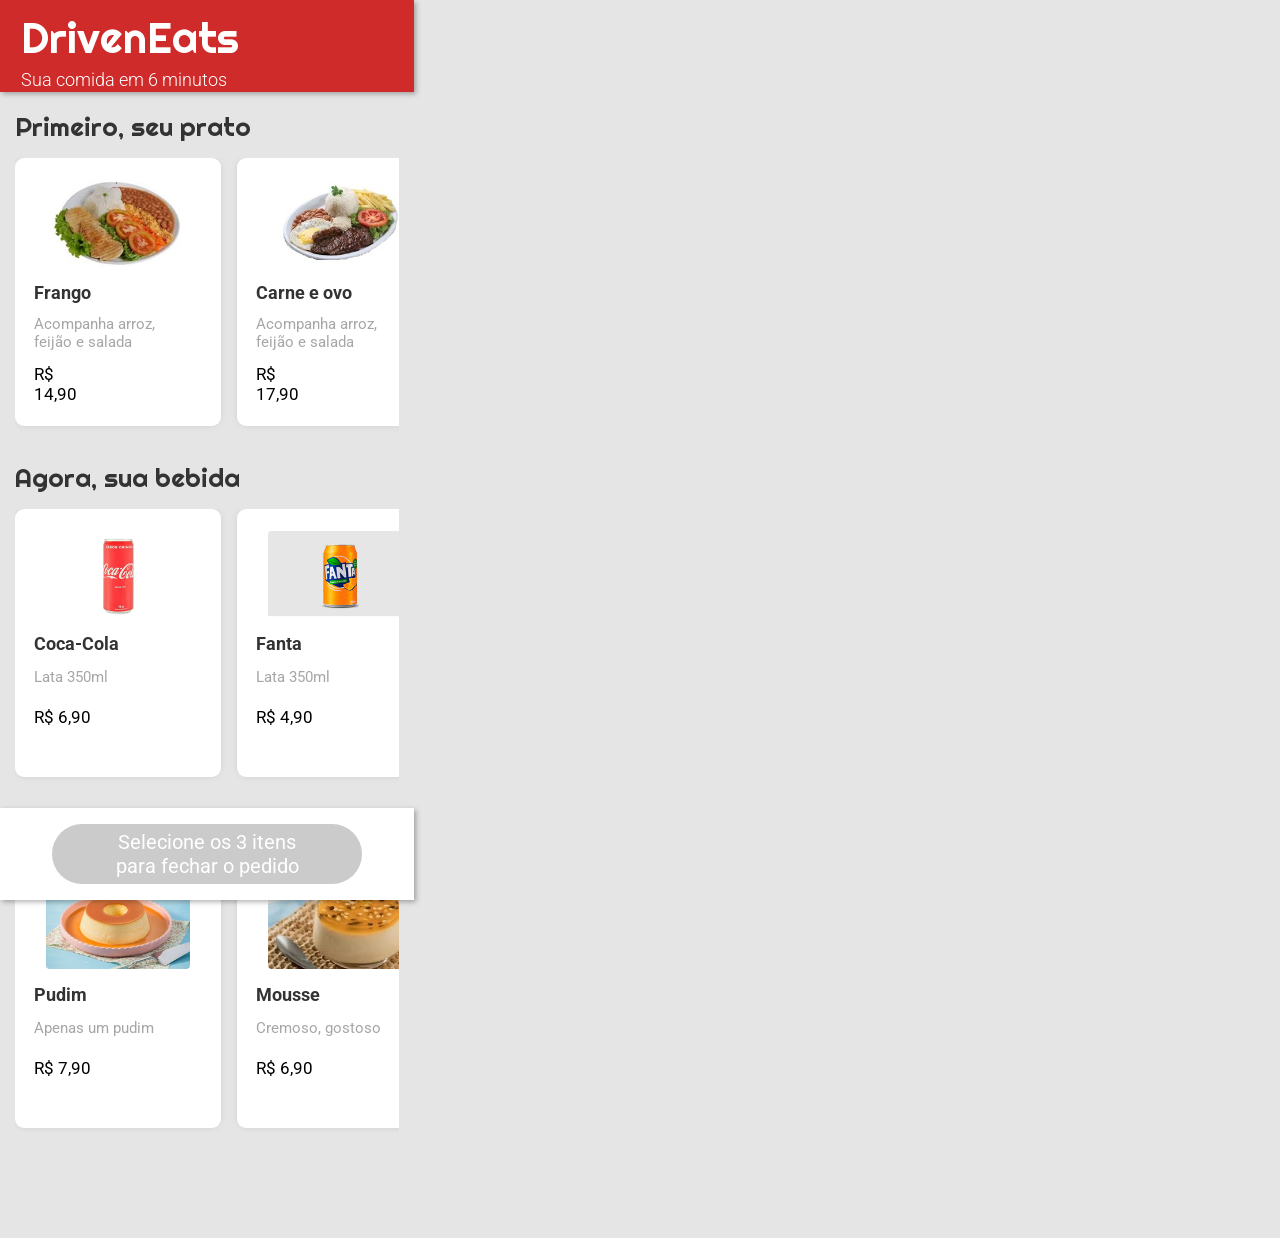
<file: index.html>
<!DOCTYPE html>
<html lang="pt-br">
<head>
    <meta charset="UTF-8">
    <meta name="viewport" content="width=device-width, initial-scale=1.0">
    <link rel="stylesheet" href="style.css">
    <link rel="stylesheet" href="reset.css">
    <link rel="preconnect" href="https://fonts.googleapis.com">
    <link rel="preconnect" href="https://fonts.gstatic.com" crossorigin>
    <link href="https://fonts.googleapis.com/css2?family=Righteous&family=Roboto:ital,wght@0,100;0,300;0,400;0,500;0,700;0,900;1,100;1,300;1,400;1,500;1,700;1,900&display=swap" rel="stylesheet">
    
    <title>DrivenEats</title>
</head>
<body>

  <header>
    <div class="topo">
        <h1>DrivenEats</h1>
        <h2>Sua comida em 6 minutos</h2>
    </div>
  </header>

    <main>
        <section class="menu">
            <h1 class="titulo-prato">Primeiro, seu prato</h1>
            <div class="comidas">
                <div class="colunas-comida comida" onclick="selecionarComida(this)">
                    <img src="imagens/pf_frango.jpg" alt="">
                    <div class="info">
                        <h2>Frango</h2>
                        <h3>Acompanha arroz, feijão e salada</h3>
                        <p>R$ 14,90</p>
                    </div>
                </div>
                <div class="colunas-comida comida" onclick="selecionarComida(this)">
                    <img src="imagens/pf_carne.jpg" alt="">
                    <div class="info">
                        <h2>Carne e ovo</h2>
                        <h3>Acompanha arroz, feijão e salada</h3>
                        <p>R$ 17,90</p>
                    </div>
                </div>
                <div class="colunas-comida comida" style="margin-right: 0px;" onclick="selecionarComida(this)">
                    <img src="imagens/pf_calabresa.png" alt="">
                    <div class="info">
                        <h2>Calabresa Acebolada</h2>
                        <h3>Acompanha arroz, feijão e salada</h3>
                        <p>R$ 16,90</p>
                    </div>
                </div>
            </div>

            <h1 class="titulo-bebida">Agora, sua bebida</h1>
            <div class="bebidas">
                <div class="colunas-bebida bebida" onclick="selecionarBebida(this)">
                    <img src="imagens/coca.png" alt="">
                    <div class="info">
                        <h2>Coca-Cola</h2>
                        <h3 style="margin-top:12px;">Lata 350ml</h3>
                        <p style="margin-top: 0px;">R$ 6,90</p>
                    </div>
                </div>
                <div class="colunas-bebida bebida" onclick="selecionarBebida(this)">
                    <img src="imagens/fanta.png" alt="">
                    <div class="info">
                        <h2>Fanta</h2>
                        <h3 style="margin-top:12px;">Lata 350ml</h3>
                        <p style="margin-top: 0px;">R$ 4,90</p>
                    </div>
                </div>
                <div class="colunas-bebida bebida" style="margin-right: 0px;" onclick="selecionarBebida(this)">
                    <img src="imagens/suco.png" alt="">
                    <div class="info">
                        <h2>Suco de Laranja</h2>
                        <h3 style="margin-top:12px;">500ml</h3>
                        <p style="margin-top: 0px;">R$ 7,90</p>
                    </div>
                </div>
            </div>

            <h1 class="titulo-sobremesa">Por fim, sua sobremesa</h1>
            <div class="sobremesas">
                <div class="colunas-sobremesa sobremesa" onclick="selecionarSobremesa(this)">
                    <img src="imagens/pudim.jpg" alt="">
                    <div class="info">
                        <h2>Pudim</h2>
                        <h3 style="margin-top:12px;">Apenas um pudim</h3>
                        <p style="margin-top: 0px;">R$ 7,90</p>
                    </div>
                </div>
                <div class="colunas-sobremesa sobremesa" onclick="selecionarSobremesa(this)">
                    <img src="imagens/mouse.jpg" alt="">
                    <div class="info">
                        <h2>Mousse</h2>
                        <h3 style="margin-top:12px;">Cremoso, gostoso</h3>
                        <p style="margin-top:0px;">R$ 6,90</p>
                    </div>
                </div>
                <div class="colunas-sobremesa sobremesa" style="margin-right: 0px;" onclick="selecionarSobremesa(this)">
                    <img src="imagens/brownie.jpg" alt="">
                    <div class="info">
                        <h2>Brownie</h2>
                        <h3 style="margin-top:12px;">É um bolinho</h3>
                        <p style="margin-top:0px;">R$ 4,90</p>
                    </div>
                </div>
            </div>
        </section>
    </main>

    <footer>
        <div class="final">
            <div class="botao">
                <button onclick="verificarPedido()">Selecione os 3 itens<br>para fechar o pedido</button>
            </div>
        </div>
    </footer>

    <main id="informacao" class="informacao escondido">
        <div class="confirmacao">
            <h1 style="margin-bottom:25px;">Confirme seu pedido</h1>
            <ul id="detalhes-pedido">
            </ul>
            <p id="total-pedido" style="margin-top: 12px"><strong>Total: R$ 0,00</strong></p> 
            <a href="#" class="confirmar-pedido" style="margin-top: 20px;" onclick="confirmarPedido()">Tudo certo, pode pedir!</a>
            <button class="cancelar-botao" onclick="cancelar()">Cancelar pedido</button> 
        </div>
    </main>
    
    <script src="script.js"></script>
</body>
</html>
</file>
<file: style.css>
body {
    position: absolute;
    width: 414px;
    height: 100%;
    background-color: #e5e5e5;
}

.topo {
    position: fixed;
    top: 0;
    width: 414px;
    z-index: 1;
    overflow: hidden;
    height: 92px;
    background-color: #cf2b2b;
    box-shadow: 2px 2px 5px rgba(0, 0, 0, 0.3);
}

.topo h1, .topo h2 {
    color: #ffffff;
    margin-left: 21px;
}

.topo h1 {
    font: 400 43px "Righteous", serif;
    margin-top: 10px;
}

.topo h2 {
    font: 300 18px "Roboto", serif;
    margin-top: 4px;
}

.menu {
    margin: 0 15px;
    padding-bottom: 100px;
}

.titulo-prato, .titulo-bebida, .titulo-sobremesa {
    font: 400 26px "Righteous", serif;
    color: #333333;
}

.titulo-prato {
    margin-top: 110px;
}

.titulo-bebida, .titulo-sobremesa {
    margin-top: 25px;
}

.comidas, .bebidas, .sobremesas {
    display: flex;
    flex-direction: row;
    margin-top: 15px;
    overflow-x: auto;
    overflow-y: hidden;
    padding-bottom: 10px;
}

.colunas-comida, .colunas-bebida, .colunas-sobremesa {
    display: flex;
    flex-direction: column;
    width: 210px;
    height: 260px;
    background-color: #ffffff;
    border-radius: 9px;
    margin-right: 16px;
    box-shadow: 0px 0px 10px -4px #00000040;
    border: 4px solid transparent;
    position: relative;
}

.colunas-comida img, .colunas-bebida img, .colunas-sobremesa img {
    width: 144px;
    height: 87px;
    border-radius: 4px;
    margin: 18px 27px 15px;
}

.info {
    font: 400 12px "Roboto", serif;
    text-align: left;
    margin-left: 15px;
}

.info h2 {
    font: 700 18px "Roboto", serif;
    height: 23px;
    color: #333333;
}

.info h3 {
    font: 400 15px "Roboto", serif;
    width: 147px;
    height: 39px;
    margin-top: 10px;
    color: #a6a6a6;
}

.info p {
    font: 400 17px "Roboto", serif;
    width: 66px;
    height: 19px;
    color: #000000;
    margin-top: 10px;
}

.final {
    display: flex;
    justify-content: center;
    align-items: center;
    width: 414px;
    height: 92px;
    background-color: #ffffff;
    position: fixed;
    bottom: 0;
    left: 0;
    right: 0;
    z-index: 1;
    box-shadow: 2px 2px 5px rgba(0, 0, 0, 0.3);
}

.botao button, .confirmar-pedido {
    width: 310px;
    height: 60px;
    border-radius: 50px;
    border: none;
    font: 400 20px "Roboto", serif;
    text-align: center;
}

.botao button {
    background-color: #CBCBCB;
    color: #FFFFFF;
}

.borda {
    border: 4px solid #32b72f;
}

button.habilitado {
    background-color: #32B72F;
    color: white;
}

button.desabilitado {
    background-color: #CBCBCB;
    color: #ffffff;
}

.informacao {
    background-color: rgba(255, 255, 255, 0.8);
    width: 414px;
    height: 1026px;
    position: fixed;
    z-index: 2;
    top: 0;
    left: 0;
    right: 0;
    bottom: 0;
}

.confirmacao {
    width: 337px;
    height: 353px;
    border-radius: 9px;
    background-color: #50d074;
    position: fixed;
    z-index: 1;
    margin-top: 200px;
    margin-left: 35px;
    box-shadow: 2px 2px 5px rgba(0, 0, 0, 0.3);
}

.detalhe-item, .confirmacao p, .confirmacao h1 {
    font: 400 20px "Roboto", serif;
    text-align: center;
    justify-content: center;
    color: white;
}

.confirmacao p {
    font: 600 21px "Roboto", serif;
}

.confirmacao h1 {
    font: 700 22px "Roboto", serif;
    margin-top: 21px;
}

.confirmar-pedido {
    display: block;
    margin: 0 auto;
    text-decoration: none;
    color: #50D074;
    height: 35px;
    background-color: #FFFFFF;
    border-radius: 100px;
    padding-top: 10px;
}

.cancelar-botao {
    font: 700 20px "Roboto", serif;
    background: none;
    border: none;
    color: #ffffff;
    margin-left: 90px;
    margin-top: 20px;
}

.escondido {
    display: none;
}
</file>
<file: DrivenEats-Driven/style.css>
body {
    position: absolute;
    width: 414px;
    height: 100%;
    background-color: #e5e5e5;
}

.topo {
    position: fixed;
    top: 0;
    width: 414px;
    z-index: 1;
    overflow: hidden;
    height: 92px;
    background-color: #cf2b2b;
    box-shadow: 2px 2px 5px rgba(0, 0, 0, 0.3);
}

.topo h1, .topo h2 {
    color: #ffffff;
    margin-left: 21px;
}

.topo h1 {
    font: 400 43px "Righteous", serif;
    margin-top: 10px;
}

.topo h2 {
    font: 300 18px "Roboto", serif;
    margin-top: 4px;
}

.menu {
    margin: 0 15px;
    padding-bottom: 100px;
}

.titulo-prato, .titulo-bebida, .titulo-sobremesa {
    font: 400 26px "Righteous", serif;
    color: #333333;
}

.titulo-prato {
    margin-top: 110px;
}

.titulo-bebida, .titulo-sobremesa {
    margin-top: 25px;
}

.comidas, .bebidas, .sobremesas {
    display: flex;
    flex-direction: row;
    margin-top: 15px;
    overflow-x: auto;
    overflow-y: hidden;
    padding-bottom: 10px;
}

.colunas-comida, .colunas-bebida, .colunas-sobremesa {
    display: flex;
    flex-direction: column;
    width: 210px;
    height: 260px;
    background-color: #ffffff;
    border-radius: 9px;
    margin-right: 16px;
    box-shadow: 0px 0px 10px -4px #00000040;
    border: 4px solid transparent;
    position: relative;
}

.colunas-comida img, .colunas-bebida img, .colunas-sobremesa img {
    width: 144px;
    height: 87px;
    border-radius: 4px;
    margin: 18px 27px 15px;
}

.info {
    font: 400 12px "Roboto", serif;
    text-align: left;
    margin-left: 15px;
}

.info h2 {
    font: 700 18px "Roboto", serif;
    height: 23px;
    color: #333333;
}

.info h3 {
    font: 400 15px "Roboto", serif;
    width: 147px;
    height: 39px;
    margin-top: 10px;
    color: #a6a6a6;
}

.info p {
    font: 400 17px "Roboto", serif;
    width: 66px;
    height: 19px;
    color: #000000;
    margin-top: 10px;
}

.final {
    display: flex;
    justify-content: center;
    align-items: center;
    width: 414px;
    height: 92px;
    background-color: #ffffff;
    position: fixed;
    bottom: 0;
    left: 0;
    right: 0;
    z-index: 1;
    box-shadow: 2px 2px 5px rgba(0, 0, 0, 0.3);
}

.botao button, .confirmar-pedido {
    width: 310px;
    height: 60px;
    border-radius: 50px;
    border: none;
    font: 400 20px "Roboto", serif;
    text-align: center;
}

.botao button {
    background-color: #CBCBCB;
    color: #FFFFFF;
}

.borda {
    border: 4px solid #32b72f;
}

button.habilitado {
    background-color: #32B72F;
    color: white;
}

button.desabilitado {
    background-color: #CBCBCB;
    color: #ffffff;
}

.informacao {
    background-color: rgba(255, 255, 255, 0.8);
    width: 414px;
    height: 1026px;
    position: fixed;
    z-index: 2;
    top: 0;
    left: 0;
    right: 0;
    bottom: 0;
}

.confirmacao {
    width: 337px;
    height: 353px;
    border-radius: 9px;
    background-color: #50d074;
    position: fixed;
    z-index: 1;
    margin-top: 200px;
    margin-left: 35px;
    box-shadow: 2px 2px 5px rgba(0, 0, 0, 0.3);
}

.detalhe-item, .confirmacao p, .confirmacao h1 {
    font: 400 20px "Roboto", serif;
    text-align: center;
    justify-content: center;
    color: white;
}

.confirmacao p {
    font: 600 21px "Roboto", serif;
}

.confirmacao h1 {
    font: 700 22px "Roboto", serif;
    margin-top: 21px;
}

.confirmar-pedido {
    display: block;
    margin: 0 auto;
    text-decoration: none;
    color: #50D074;
    height: 35px;
    background-color: #FFFFFF;
    border-radius: 100px;
    padding-top: 10px;
}

.cancelar-botao {
    font: 700 20px "Roboto", serif;
    background: none;
    border: none;
    color: #ffffff;
    margin-left: 90px;
    margin-top: 20px;
}

.escondido {
    display: none;
}
</file>
